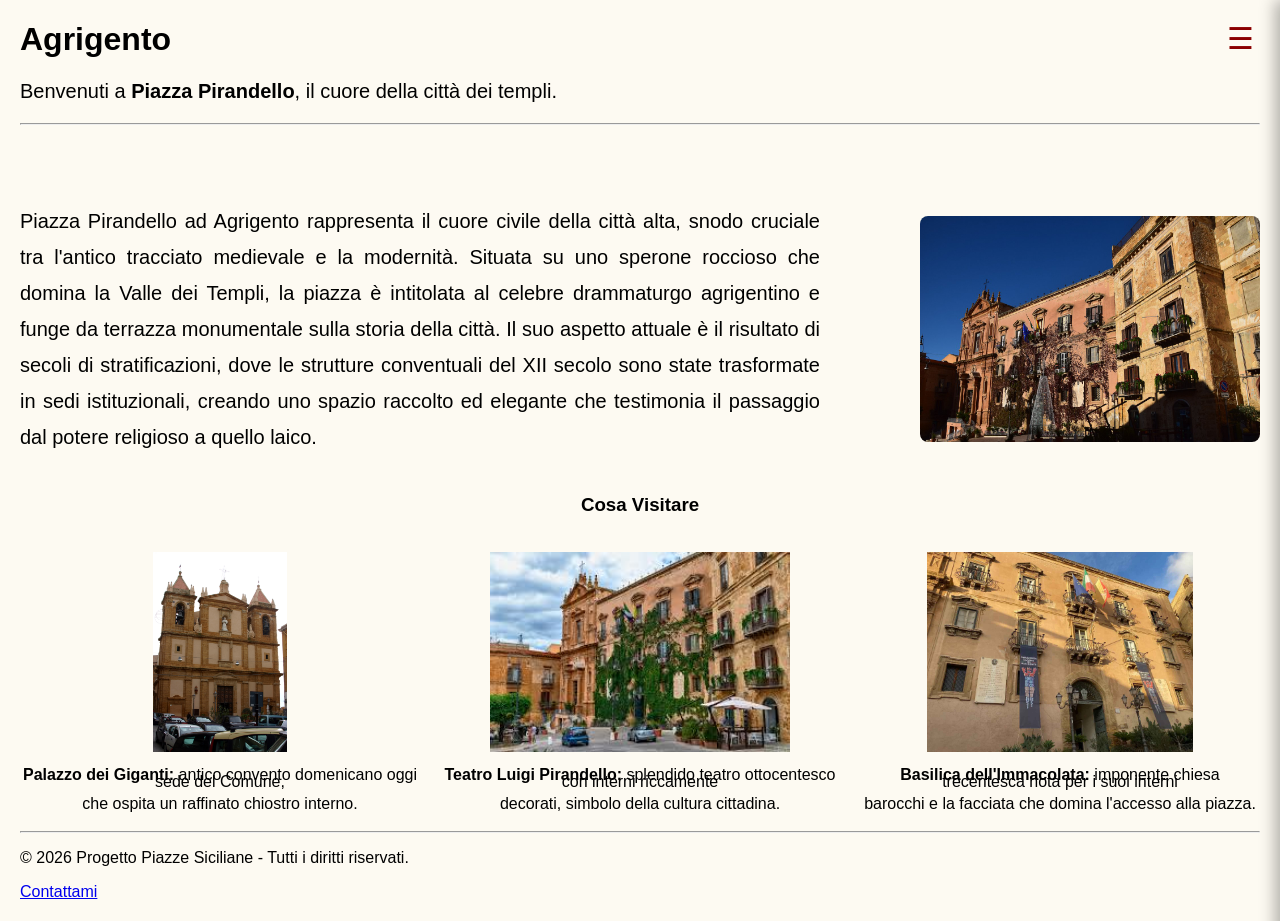
<file: pages/agrigento.html>
<!DOCTYPE html>
<html lang="it">
<head>
    <meta charset="UTF-8">
    <title>Agrigento - Piazza Pirandello</title>
    <link rel="stylesheet" href="../css/style.css"> 
</head> 
<body>
    <header>
        <h1>Agrigento</h1>
        <p>Benvenuti a <strong>Piazza Pirandello</strong>, il cuore della città dei templi.</p>
        <hr>
    </header>
    <button class="hamburger" onclick="toggleMenu()"> ☰ </button>

    <nav id="menu-laterale" class="sidebar">
        <ul>
            <li><a href="../index.html">Home</a></li>
            <li><a href="caltanissetta.html">Caltanissetta - Piazza Garibaldi</a></li>
            <li><a href="catania.html">Catania - Piazza del Duomo</a></li>
            <li><a href="enna.html">Enna - Piazza Vittorio Emanuele</a></li>
            <li><a href="messina.html">Messina Piazza del Duomo</a></li>
            <li><a href="palermo.html">Palermo - Piazza Pretoria</a></li>
            <li><a href="ragusa.html">Ragusa - Piazza Duomo(Ibla)</a></li>
            <li><a href="siracusa.html">Siracusa - Piazza del Duomo</a></li>
            <li><a href="trapani.html">Trapani - Piazza Vittorio Emanuele</a></li>
        </ul>
    </nav>

    <main>
        <article class="articolo-agrigento">
            <div class="container-flex1">
                <div class="testo-agrigento">
                    <p>Piazza Pirandello ad Agrigento rappresenta il cuore civile della città alta, snodo cruciale tra l'antico tracciato medievale e la modernità. Situata su uno sperone roccioso che domina la Valle dei Templi, la piazza è intitolata al celebre drammaturgo agrigentino e funge da terrazza monumentale sulla storia della città. Il suo aspetto attuale è il risultato di secoli di stratificazioni, dove le strutture conventuali del XII secolo sono state trasformate in sedi istituzionali, creando uno spazio raccolto ed elegante che testimonia il passaggio dal potere religioso a quello laico.</p>
                </div>
                <div class="foto-agrigento">
                    <img src="../img/foto-carosello/agrigento.jpg" alt="agringento immagine piazza">
                </div>
            </div>
            <section class="sezioine-attrazioni">
                <h1>Cosa Visitare</h1>
                <br>
                <div class="container-attrazioni">
                    <div class="card-attrazione">
                        <img src="../img/agrigento/Basilica dell'immacolata.jpg" alt="basilicata dell'immacolata">
                        <p><strong>Palazzo dei Giganti:</strong> antico convento domenicano oggi sede del Comune,</p>
                        <p>che ospita un raffinato chiostro interno.</p>
                    </div>
                    <div class="card-attrazione">
                        <img src="../img/agrigento/palazzo dei giganti.jpg" alt="palazzo dei giganti">
                        <p><strong>Teatro Luigi Pirandello:</strong> splendido teatro ottocentesco con interni riccamente</p>
                        <p>decorati, simbolo della cultura cittadina.</p>
                    </div>
                    <div class="card-attrazione">
                        <img src="../img/agrigento/teatro.jpg" alt="teatro">
                        <p><strong>Basilica dell'Immacolata:</strong> imponente chiesa trecentesca nota per i suoi interni</p>
                        <p>barocchi e la facciata che domina l'accesso alla piazza.</p>
                    </div>
                </div>
                </section>
            </div>
        </article>
    </main>

    <footer>
        <hr>
        <p>&copy; 2026 Progetto Piazze Siciliane - Tutti i diritti riservati.</p>
        <nav>
            <a href="mailto:giuseppetricomi98@gmail.com">Contattami</a>
        </nav>
    </footer>
    <script src="../js/script.js"></script>
</body>
</html>
</file>
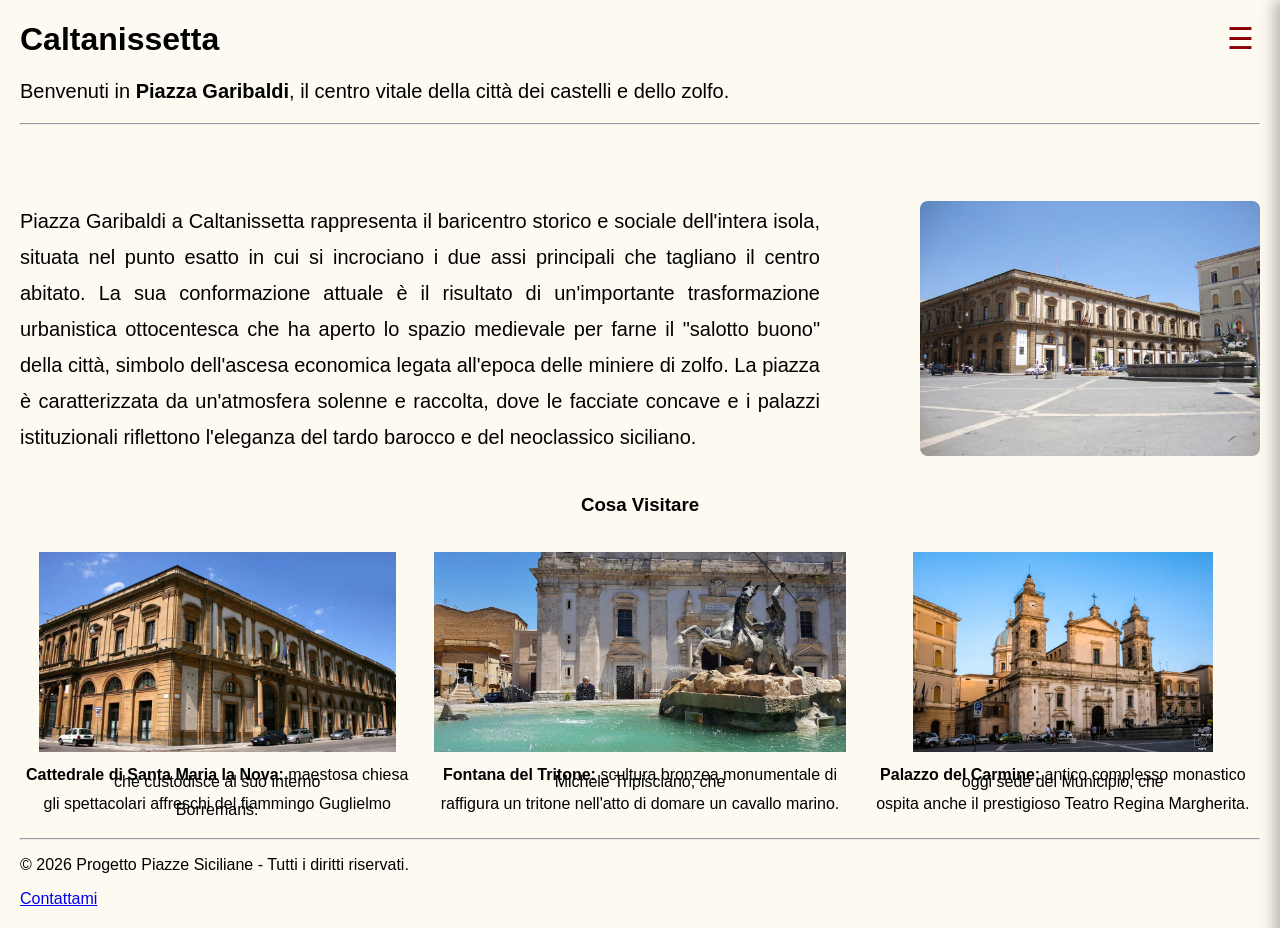
<file: pages/caltanissetta.html>
<!DOCTYPE html>
<html lang="it">
<head>
    <meta charset="UTF-8">
    <title>Caltanissetta - Piazza Garibaldi</title>
    <link rel="stylesheet" href="../css/style.css"> 
</head> 
<body>
    <header>
        <h1>Caltanissetta</h1>
        <p>Benvenuti in <strong>Piazza Garibaldi</strong>, il centro vitale della città dei castelli e dello zolfo.</p>
        <hr>
    </header>
    <button class="hamburger" onclick="toggleMenu()"> ☰ </button>

    <nav id="menu-laterale" class="sidebar">
        <ul>
            <li><a href="../index.html">Home</a></li>
            <li><a href="agrigento.html">Agrigento - Piazza Pirandello</a></li>
            <li><a href="catania.html">Catania - Piazza del Duomo</a></li>
            <li><a href="enna.html">Enna - Piazza Vittorio Emanuele</a></li>
            <li><a href="messina.html">Messina Piazza del Duomo</a></li>
            <li><a href="palermo.html">Palermo - Piazza Pretoria</a></li>
            <li><a href="ragusa.html">Ragusa - Piazza Duomo(Ibla)</a></li>
            <li><a href="siracusa.html">Siracusa - Piazza del Duomo</a></li>
            <li><a href="trapani.html">Trapani - Piazza Vittorio Emanuele</a></li>
        </ul>
    </nav>

    <main>
        <article class="articolo-agrigento">
            <div class="container-flex1">
                <div class="testo-agrigento">
                    <p>Piazza Garibaldi a Caltanissetta rappresenta il baricentro storico e sociale dell'intera isola, situata nel punto esatto in cui si incrociano i due assi principali che tagliano il centro abitato. La sua conformazione attuale è il risultato di un'importante trasformazione urbanistica ottocentesca che ha aperto lo spazio medievale per farne il "salotto buono" della città, simbolo dell'ascesa economica legata all'epoca delle miniere di zolfo. La piazza è caratterizzata da un'atmosfera solenne e raccolta, dove le facciate concave e i palazzi istituzionali riflettono l'eleganza del tardo barocco e del neoclassico siciliano.</p>
                </div>
                <div class="foto-agrigento">
                    <img src="../img/foto-carosello/caltanissetta.jpg" alt="agringento immagine piazza">
                </div>
            </div>
            <section class="sezioine-attrazioni">
                <h1>Cosa Visitare</h1>
                <br>
                <div class="container-attrazioni">
                    <div class="card-attrazione">
                        <img src="../img/caltanissetta/Centro-multimediale-di-informazione-turistica-a-Caltanissetta.jpg" alt="basilicata dell'immacolata">
                        <p><strong>Cattedrale di Santa Maria la Nova:</strong> maestosa chiesa che custodisce al suo interno</p>
                        <p>gli spettacolari affreschi del fiammingo Guglielmo Borremans.</p>
                    </div>
                    <div class="card-attrazione">
                        <img src="../img/caltanissetta/Leandro-Janni-Fontana-del-Tritone_2025-scaled.jpg" alt="palazzo dei giganti">
                        <p><strong>Fontana del Tritone:</strong> scultura bronzea monumentale di Michele Tripisciano, che</p>
                        <p>raffigura un tritone nell'atto di domare un cavallo marino.</p>
                    </div>
                    <div class="card-attrazione">
                        <img src="../img/caltanissetta/DSCF1272.jpg" alt="teatro">
                        <p><strong>Palazzo del Carmine:</strong> antico complesso monastico oggi sede del Municipio, che</p>
                        <p>ospita anche il prestigioso Teatro Regina Margherita.</p>
                    </div>
                </div>
                </section>
            </div>
        </article>
    </main>

    <footer>
        <hr>
        <p>&copy; 2026 Progetto Piazze Siciliane - Tutti i diritti riservati.</p>
        <nav>
            <a href="mailto:giuseppetricomi98@gmail.com">Contattami</a>
        </nav>
    </footer>
    <script src="../js/script.js"></script>
</body>
</html>
</file>
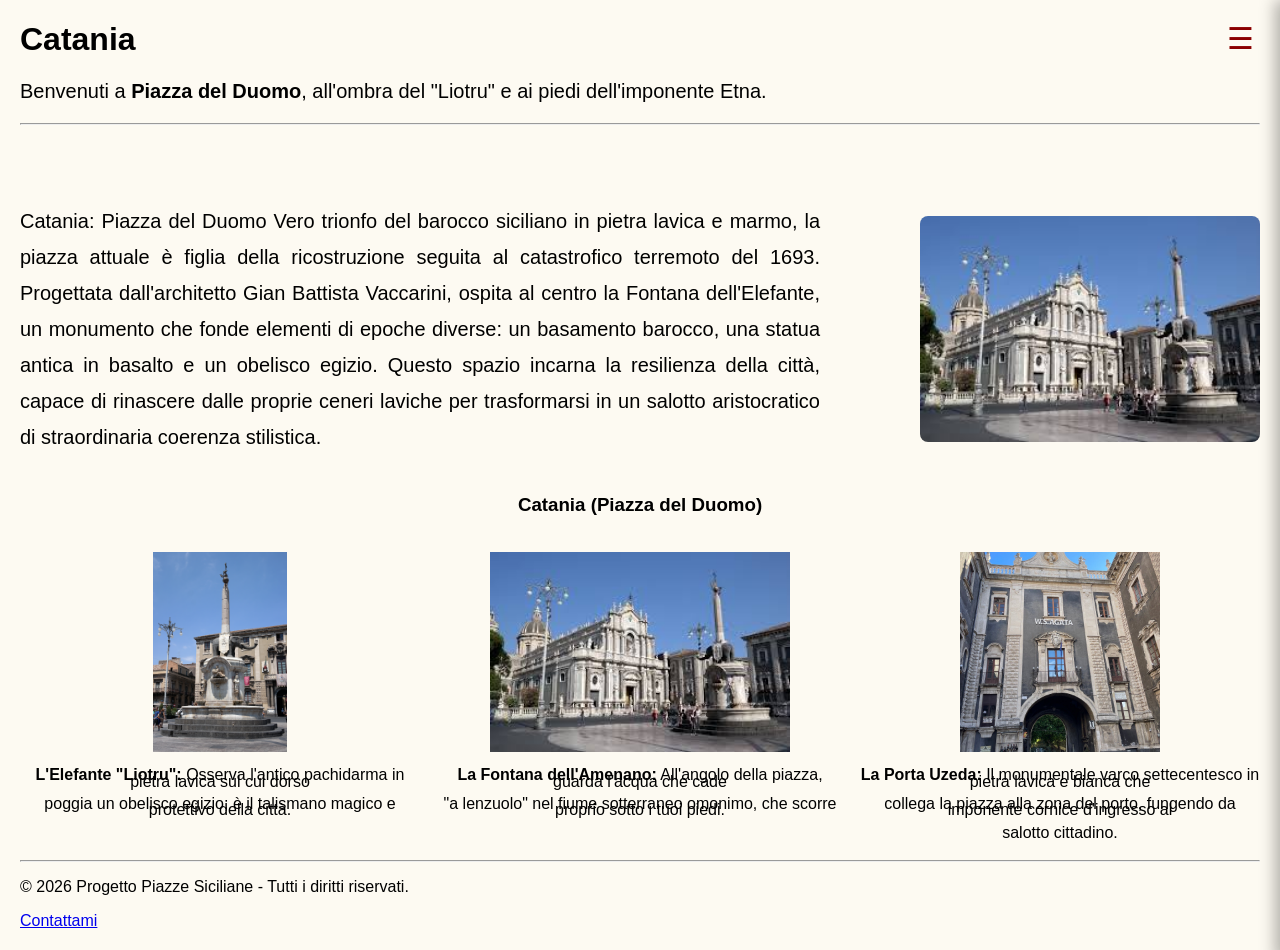
<file: pages/catania.html>
<!DOCTYPE html>
<html lang="it">
<head>
    <meta charset="UTF-8">
    <title>Catania - Piazza del Duomo</title>
    <link rel="stylesheet" href="../css/style.css"> 
</head> 
<body>
    <header>
        <h1>Catania</h1>
        <p>Benvenuti a <strong>Piazza del Duomo</strong>, all'ombra del "Liotru" e ai piedi dell'imponente Etna.</p>
        <hr>
    </header>
    <button class="hamburger" onclick="toggleMenu()"> ☰ </button>

    <nav id="menu-laterale" class="sidebar">
        <ul>
            <li><a href="../index.html">Home</a></li>
            <li><a href="agrigento.html">Agrigento - Piazza Pirandello</a></li>
            <li><a href="caltanissetta.html">Caltanissetta - Piazza Garibaldi</a></li>
            <li><a href="enna.html">Enna - Piazza Vittorio Emanuele</a></li>
            <li><a href="messina.html">Messina Piazza del Duomo</a></li>
            <li><a href="palermo.html">Palermo - Piazza Pretoria</a></li>
            <li><a href="ragusa.html">Ragusa - Piazza Duomo(Ibla)</a></li>
            <li><a href="siracusa.html">Siracusa - Piazza del Duomo</a></li>
            <li><a href="trapani.html">Trapani - Piazza Vittorio Emanuele</a></li>
        </ul>
    </nav>

    <main>
        <article class="articolo-agrigento">
            <div class="container-flex1">
                <div class="testo-agrigento">
                    <p>Catania: Piazza del Duomo Vero trionfo del barocco siciliano in pietra lavica e marmo, la piazza attuale è figlia della ricostruzione seguita al catastrofico terremoto del 1693. Progettata dall'architetto Gian Battista Vaccarini, ospita al centro la Fontana dell'Elefante, un monumento che fonde elementi di epoche diverse: un basamento barocco, una statua antica in basalto e un obelisco egizio. Questo spazio incarna la resilienza della città, capace di rinascere dalle proprie ceneri laviche per trasformarsi in un salotto aristocratico di straordinaria coerenza stilistica.</p>
                </div>
                <div class="foto-agrigento">
                    <img src="../img/foto-carosello/catania.jpg" alt="agringento immagine piazza">
                </div>
            </div>
            <section class="sezioine-attrazioni">
                <h1>Catania (Piazza del Duomo)</h1>
                <br>
                <div class="container-attrazioni">
                    <div class="card-attrazione">
                        <img src="../img/catania/Catania_-_Fontana_dell'Elefante_03.jpg" alt="basilicata dell'immacolata">
                        <p><strong>L'Elefante "Liotru":</strong> Osserva l'antico pachidarma in pietra lavica sul cui dorso</p>
                        <p>poggia un obelisco egizio; è il talismano magico e protettivo della città.</p>
                    </div>
                    <div class="card-attrazione">
                        <img src="../img/catania/images.jpg" alt="palazzo dei giganti">
                        <p><strong>La Fontana dell'Amenano:</strong> All'angolo della piazza, guarda l'acqua che cade </p>
                        <p>"a lenzuolo" nel fiume sotterraneo omonimo, che scorre proprio sotto i tuoi piedi.</p>
                    </div>
                    <div class="card-attrazione">
                        <img src="../img/catania/porta.jpg" alt="teatro">
                        <p><strong>La Porta Uzeda:</strong> Il monumentale varco settecentesco in pietra lavica e bianca che</p>
                        <p>collega la piazza alla zona del porto, fungendo da imponente cornice d'ingresso al</p>
                        <p>salotto cittadino.</p>
                    </div>
                </div>
                </section>
            </div>
        </article>
    </main>

    <footer>
        <hr>
        <p>&copy; 2026 Progetto Piazze Siciliane - Tutti i diritti riservati.</p>
        <nav>
            <a href="mailto:giuseppetricomi98@gmail.com">Contattami</a>
        </nav>
    </footer>
    <script src="../js/script.js"></script>
</body>
</html>
</file>
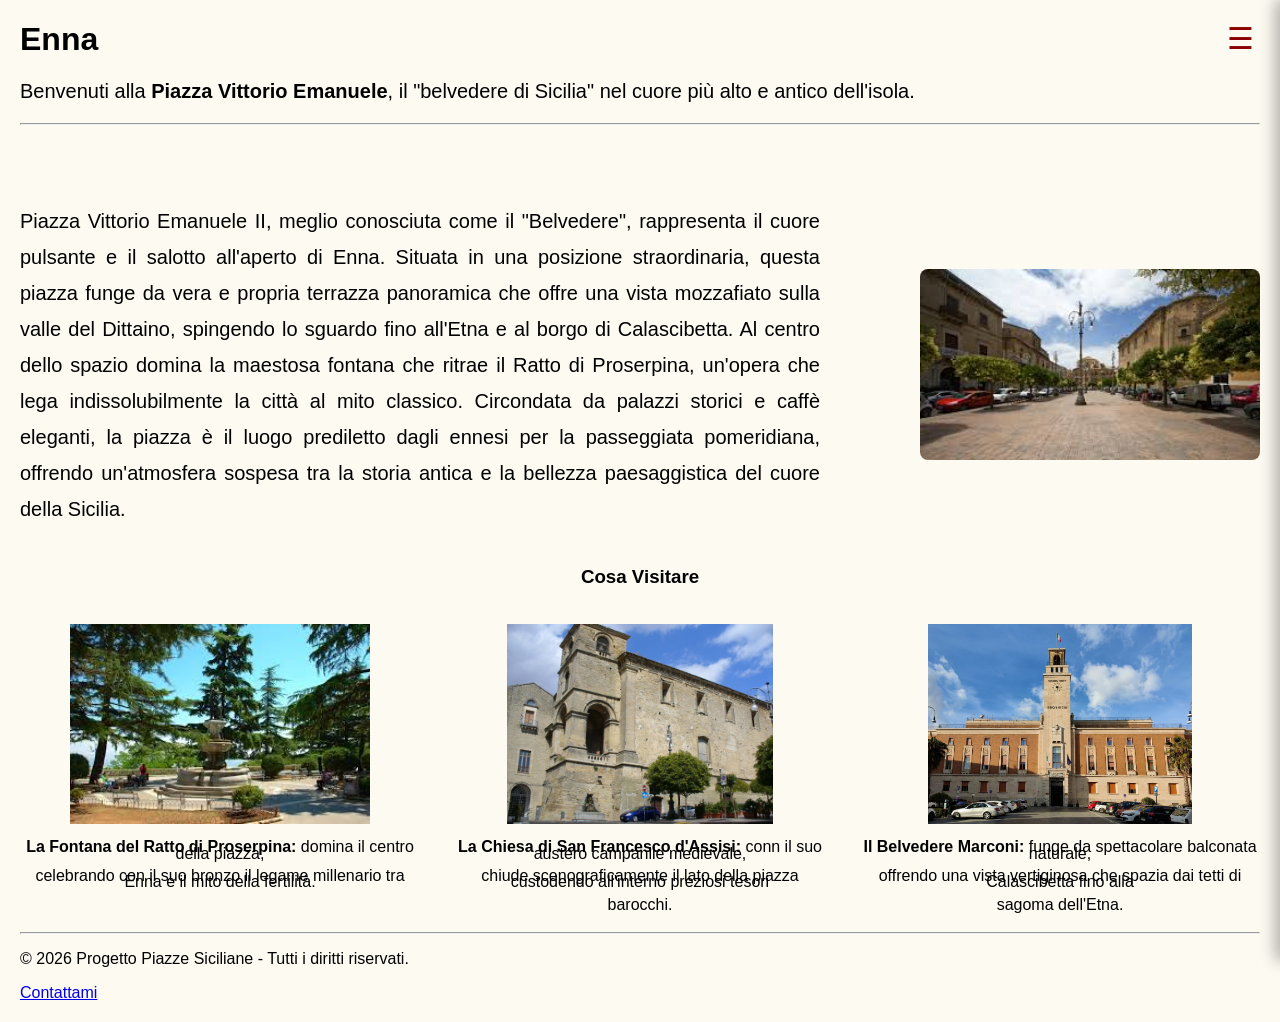
<file: pages/enna.html>
<!DOCTYPE html>
<html lang="it">
<head>
    <meta charset="UTF-8">
    <title>Enna - Piazza Vittorio Emanuele</title>
    <link rel="stylesheet" href="../css/style.css"> 
</head> 
<body>
    <header>
        <h1>Enna</h1>
        <p>Benvenuti alla <strong>Piazza Vittorio Emanuele</strong>, il "belvedere di Sicilia" nel cuore più alto e antico dell'isola.</p>
        <hr>
    </header>
    <button class="hamburger" onclick="toggleMenu()"> ☰ </button>

    <nav id="menu-laterale" class="sidebar">
        <ul>
            <li><a href="../index.html">Home</a></li>
            <li><a href="agrigento.html">Agrigento - Piazza Pirandello</a></li>
            <li><a href="caltanissetta.html">Caltanissetta - Piazza Garibaldi</a></li>
            <li><a href="catania.html">Catania - Piazza del Duomo</a></li>
            <li><a href="messina.html">Messina Piazza del Duomo</a></li>
            <li><a href="palermo.html">Palermo - Piazza Pretoria</a></li>
            <li><a href="ragusa.html">Ragusa - Piazza Duomo(Ibla)</a></li>
            <li><a href="siracusa.html">Siracusa - Piazza del Duomo</a></li>
            <li><a href="trapani.html">Trapani - Piazza Vittorio Emanuele</a></li>
        </ul>
    </nav>

    <main>
        <article class="articolo-agrigento">
            <div class="container-flex1">
                <div class="testo-agrigento">
                    <p>Piazza Vittorio Emanuele II, meglio conosciuta come il "Belvedere", rappresenta il cuore pulsante e il salotto all'aperto di Enna. Situata in una posizione straordinaria, questa piazza funge da vera e propria terrazza panoramica che offre una vista mozzafiato sulla valle del Dittaino, spingendo lo sguardo fino all'Etna e al borgo di Calascibetta. Al centro dello spazio domina la maestosa fontana che ritrae il Ratto di Proserpina, un'opera che lega indissolubilmente la città al mito classico. Circondata da palazzi storici e caffè eleganti, la piazza è il luogo prediletto dagli ennesi per la passeggiata pomeridiana, offrendo un'atmosfera sospesa tra la storia antica e la bellezza paesaggistica del cuore della Sicilia.</p>
                </div>
                <div class="foto-agrigento">
                    <img src="../img/foto-carosello/enna.jpg" alt="agringento immagine piazza">
                </div>
            </div>
            <section class="sezioine-attrazioni">
                <h1>Cosa Visitare</h1>
                <br>
                <div class="container-attrazioni">
                    <div class="card-attrazione">
                        <img src="../img/enna/images.jpg" alt="basilicata dell'immacolata">
                        <p><strong>La Fontana del Ratto di Proserpina:</strong> domina il centro della piazza, </p>
                        <p>celebrando con il suo bronzo il legame millenario tra Enna e il mito della fertilità.</p>
                    </div>
                    <div class="card-attrazione">
                        <img src="../img/enna/San_Francesco_d'Assisi_dei_Conventuali_(Enna).jpg" alt="palazzo dei giganti">
                        <p><strong>La Chiesa di San Francesco d'Assisi:</strong> conn il suo austero campanile medievale,</p>
                        <p>chiude scenograficamente il lato della piazza custodendo all'interno preziosi tesori</p>
                        <p>barocchi.</p>
                    </div>
                    <div class="card-attrazione">
                        <img src="../img/enna/Palazzo_del_Governo_di_Enna_(IMG_20240315_163028).jpg"teatro">
                        <p><strong>Il Belvedere Marconi:</strong> funge da spettacolare balconata naturale,</p>
                        <p>offrendo una vista vertiginosa che spazia dai tetti di Calascibetta fino alla </p>
                        <p>sagoma dell'Etna.</p>
                    </div>
                </div>
                </section>
            </div>
        </article>
    </main>

    <footer>
        <hr>
        <p>&copy; 2026 Progetto Piazze Siciliane - Tutti i diritti riservati.</p>
        <nav>
            <a href="mailto:giuseppetricomi98@gmail.com">Contattami</a>
        </nav>
    </footer>
    <script src="../js/script.js"></script>
</body>
</html>
</file>
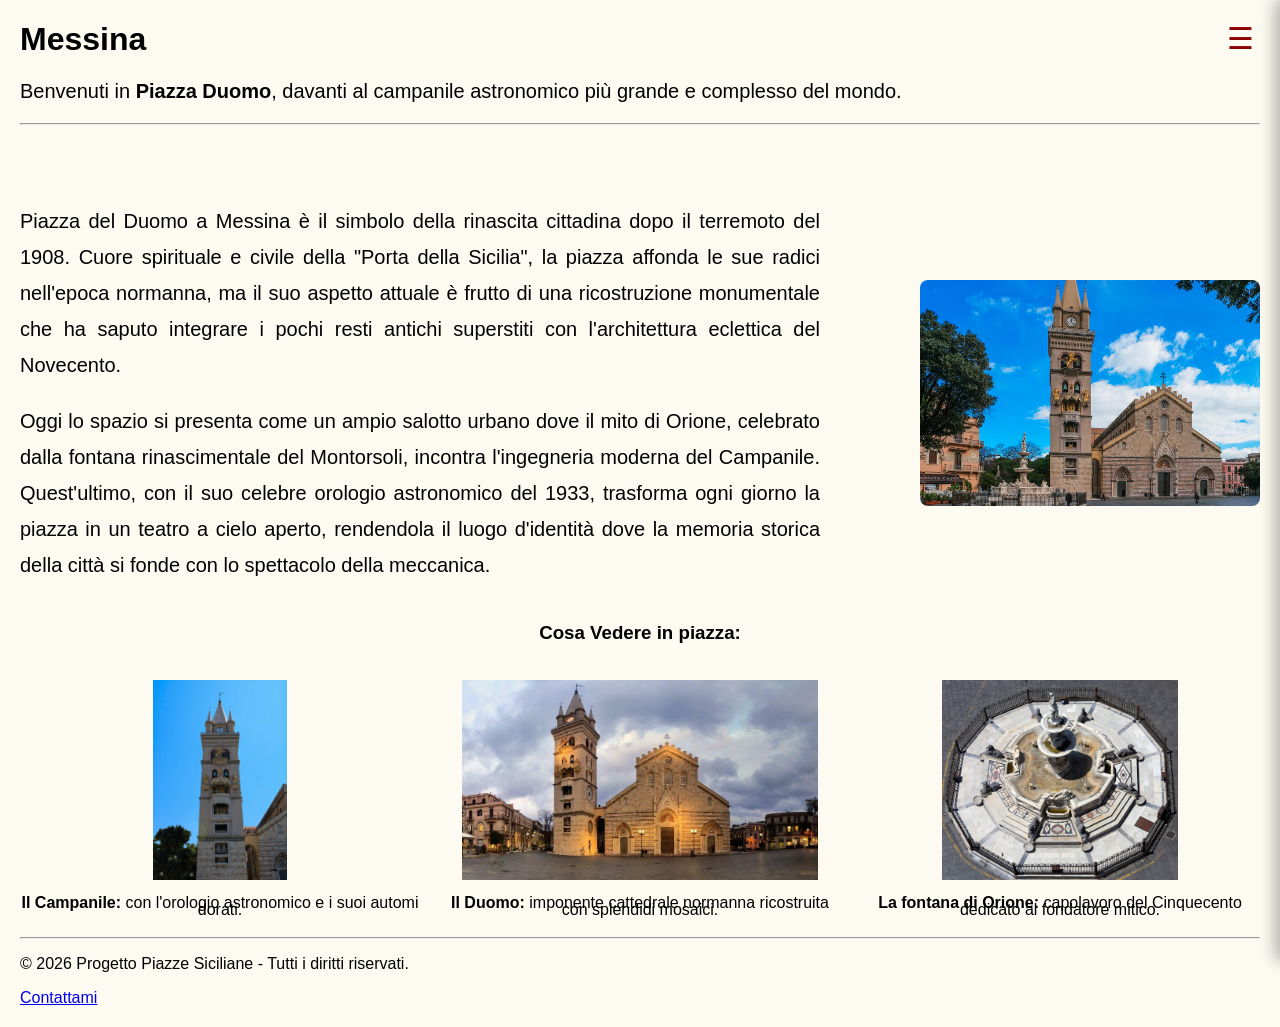
<file: pages/messina.html>
<!DOCTYPE html>
<html lang="it">
<head>
    <meta charset="UTF-8">
    <title>Messina - Piazza Duomo</title>
    <link rel="stylesheet" href="../css/style.css"> 
</head> 
<body>
    <header>
        <h1>Messina</h1>
        <p>Benvenuti in <strong>Piazza Duomo</strong>, davanti al campanile astronomico più grande e complesso del mondo.</p>
        <hr>
    </header>
    <button class="hamburger" onclick="toggleMenu()"> ☰ </button>

    <nav id="menu-laterale" class="sidebar">
        <ul>
            <li><a href="../index.html">Home</a></li>
            <li><a href="agrigento.html">Agrigento - Piazza Pirandello</a></li>
            <li><a href="caltanissetta.html">Caltanissetta - Piazza Garibaldi</a></li>
            <li><a href="catania.html">Catania - Piazza del Duomo</a></li>
            <li><a href="enna.html">Enna - Piazza Vittorio Emanuele</a></li>
            <li><a href="palermo.html">Palermo - Piazza Pretoria</a></li>
            <li><a href="ragusa.html">Ragusa - Piazza Duomo(Ibla)</a></li>
            <li><a href="siracusa.html">Siracusa - Piazza del Duomo</a></li>
            <li><a href="trapani.html">Trapani - Piazza Vittorio Emanuele</a></li> 
        </ul>
    </nav>

    <main>
        <article class="articolo-agrigento">
            <div class="container-flex1">
                <div class="testo-agrigento">
                    <p>Piazza del Duomo a Messina è il simbolo della rinascita cittadina dopo il terremoto del 1908. Cuore spirituale e civile della "Porta della Sicilia", la piazza affonda le sue radici nell'epoca normanna, ma il suo aspetto attuale è frutto di una ricostruzione monumentale che ha saputo integrare i pochi resti antichi superstiti con l'architettura eclettica del Novecento.</p>
                    <p>Oggi lo spazio si presenta come un ampio salotto urbano dove il mito di Orione, celebrato dalla fontana rinascimentale del Montorsoli, incontra l'ingegneria moderna del Campanile. Quest'ultimo, con il suo celebre orologio astronomico del 1933, trasforma ogni giorno la piazza in un teatro a cielo aperto, rendendola il luogo d'identità dove la memoria storica della città si fonde con lo spettacolo della meccanica.</p>
                </div>
                <div class="foto-agrigento">
                    <img src="../img/foto-carosello/messina.jpg" alt="agringento immagine piazza">
                </div>
            </div>
            <section class="sezioine-attrazioni">
                <h1>Cosa Vedere in piazza:</h1>
                <br>
                <div class="container-attrazioni">
                    <div class="card-attrazione">
                        <img src="../img/messina/Campanile-del-Duomo-di-Messina-Orologio-astronomico-piu-grande-del-mondo-automi-1.jpg" alt="basilicata dell'immacolata">
                        <p><strong>Il Campanile:</strong> con l'orologio astronomico e i suoi automi dorati.</p>
                    </div>
                    <div class="card-attrazione">
                        <img src="../img/messina/1570696_piazza-duomo1.jpg" alt="palazzo dei giganti">
                        <p><strong>Il Duomo:</strong> imponente cattedrale normanna ricostruita con splendidi mosaici.</p>
                    </div>
                    <div class="card-attrazione">
                        <img src="../img/messina/3029748.jpg" alt="teatro">
                        <p><strong>La fontana di Orione:</strong> capolavoro del Cinquecento dedicato al fondatore mitico.</p>
                    </div>
                </div>
                </section>
            </div>
        </article>
    </main>

    <footer>
        <hr>
        <p>&copy; 2026 Progetto Piazze Siciliane - Tutti i diritti riservati.</p>
        <nav>
            <a href="mailto:giuseppetricomi98@gmail.com">Contattami</a>
        </nav>
    </footer>
    <script src="../js/script.js"></script>
</body>
</html>
</file>
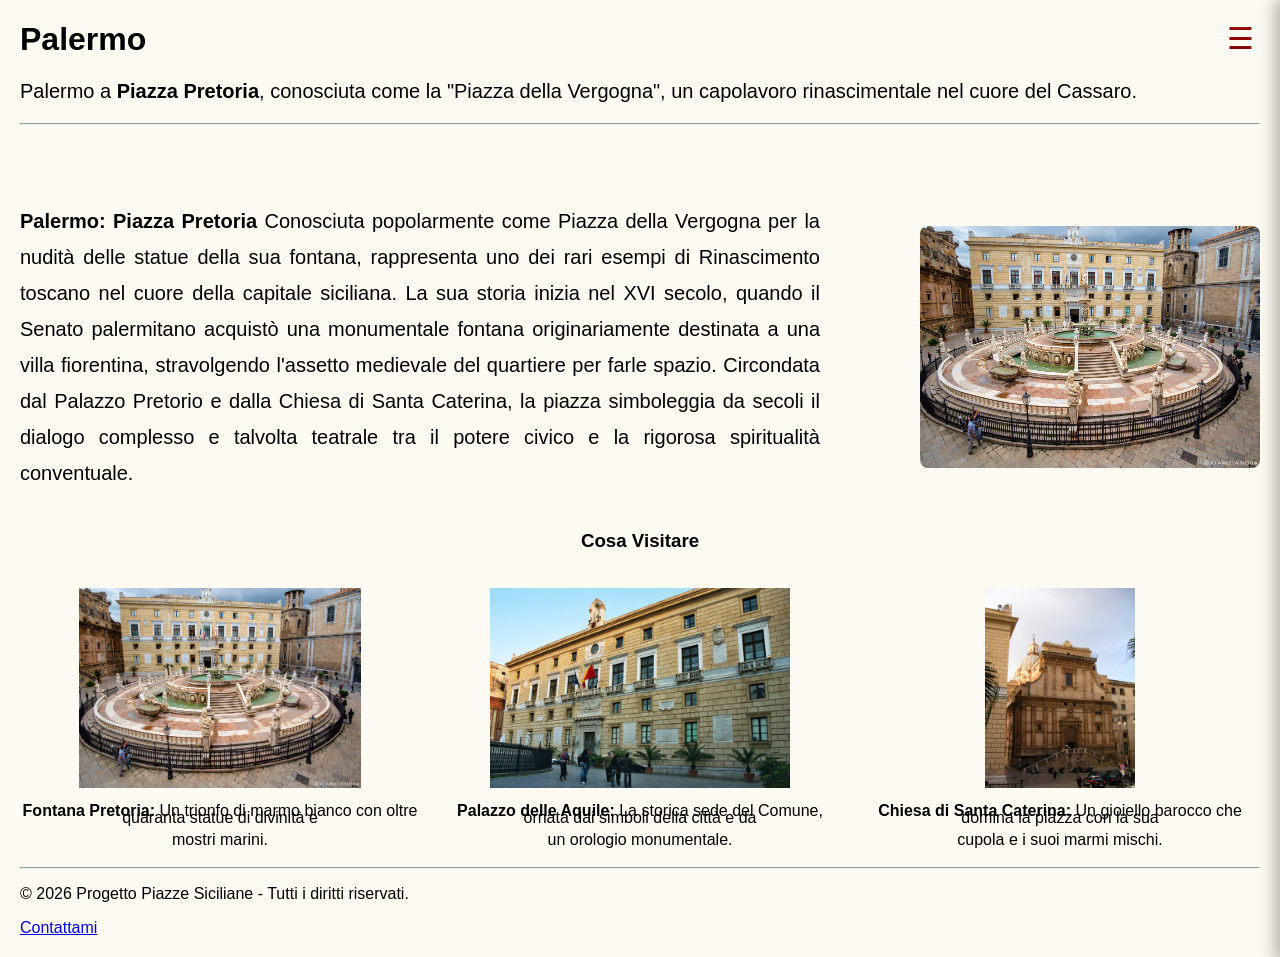
<file: pages/palermo.html>
<!DOCTYPE html>
<html lang="it">
<head>
    <meta charset="UTF-8">
    <title>Palermo - Piazza Pretoria</title>
    <link rel="stylesheet" href="../css/style.css"> 
</head> 
<body>
    <header>
        <h1>Palermo</h1>
        <p>Palermo a <strong>Piazza Pretoria</strong>, conosciuta come la "Piazza della Vergogna", un capolavoro rinascimentale nel cuore del Cassaro.</p>
        <hr>
    </header>
    <button class="hamburger" onclick="toggleMenu()"> ☰ </button>

    <nav id="menu-laterale" class="sidebar">
        <ul>
            <li><a href="../index.html">Home</a></li>
            <li><a href="agrigento.html">Agrigento - Piazza Pirandello</a></li>
            <li><a href="caltanissetta.html">Caltanissetta - Piazza Garibaldi</a></li>
            <li><a href="catania.html">Catania - Piazza del Duomo</a></li>
            <li><a href="enna.html">Enna - Piazza Vittorio Emanuele</a></li>
            <li><a href="messina.html">Messina Piazza del Duomo</a></li>
            <li><a href="ragusa.html">Ragusa - Piazza Duomo(Ibla)</a></li>
            <li><a href="siracusa.html">Siracusa - Piazza del Duomo</a></li>
            <li><a href="trapani.html">Trapani - Piazza Vittorio Emanuele</a></li> 
        </ul>
    </nav>

    <main>
        <article class="articolo-agrigento">
            <div class="container-flex1">
                <div class="testo-agrigento">
                    <p><strong>Palermo: Piazza Pretoria</strong> Conosciuta popolarmente come Piazza della Vergogna per la nudità delle statue della sua fontana, rappresenta uno dei rari esempi di Rinascimento toscano nel cuore della capitale siciliana. La sua storia inizia nel XVI secolo, quando il Senato palermitano acquistò una monumentale fontana originariamente destinata a una villa fiorentina, stravolgendo l'assetto medievale del quartiere per farle spazio. Circondata dal Palazzo Pretorio e dalla Chiesa di Santa Caterina, la piazza simboleggia da secoli il dialogo complesso e talvolta teatrale tra il potere civico e la rigorosa spiritualità conventuale.</p>
                </div>
                <div class="foto-agrigento">
                    <img src="../img/foto-carosello/palermo.jpg" alt="agringento immagine piazza">
                </div>
            </div>
            <section class="sezioine-attrazioni">
                <h1>Cosa Visitare</h1>
                <br>
                <div class="container-attrazioni">
                    <div class="card-attrazione">
                        <img src="../img/palermo/Fontana Pretoria.jpg" alt="basilicata dell'immacolata">
                        <p><strong>Fontana Pretoria:</strong> Un trionfo di marmo bianco con oltre quaranta statue di divinità e</p>
                        <p>mostri marini.</p>
                    </div>
                    <div class="card-attrazione">
                        <img src="../img/palermo/Palazzo.jpg" alt="palazzo dei giganti">
                        <p><strong>Palazzo delle Aquile:</strong> La storica sede del Comune, ornata dai simboli della città e da</p>
                        <p>un orologio monumentale.</p>
                    </div>
                    <div class="card-attrazione">
                        <img src="../img/palermo/Santa_Caterina_(Palermo).jpg" alt="teatro">
                        <p><strong>Chiesa di Santa Caterina: </strong>Un gioiello barocco che domina la piazza con la sua</p>
                        <p>cupola e i suoi marmi mischi.</p>
                    </div>
                </div>
                </section>
            </div>
        </article>
    </main>

    <footer>
        <hr>
        <p>&copy; 2026 Progetto Piazze Siciliane - Tutti i diritti riservati.</p>
        <nav>
            <a href="mailto:giuseppetricomi98@gmail.com">Contattami</a>
        </nav>
    </footer>
    <script src="../js/script.js"></script>
</body>
</html>
</file>
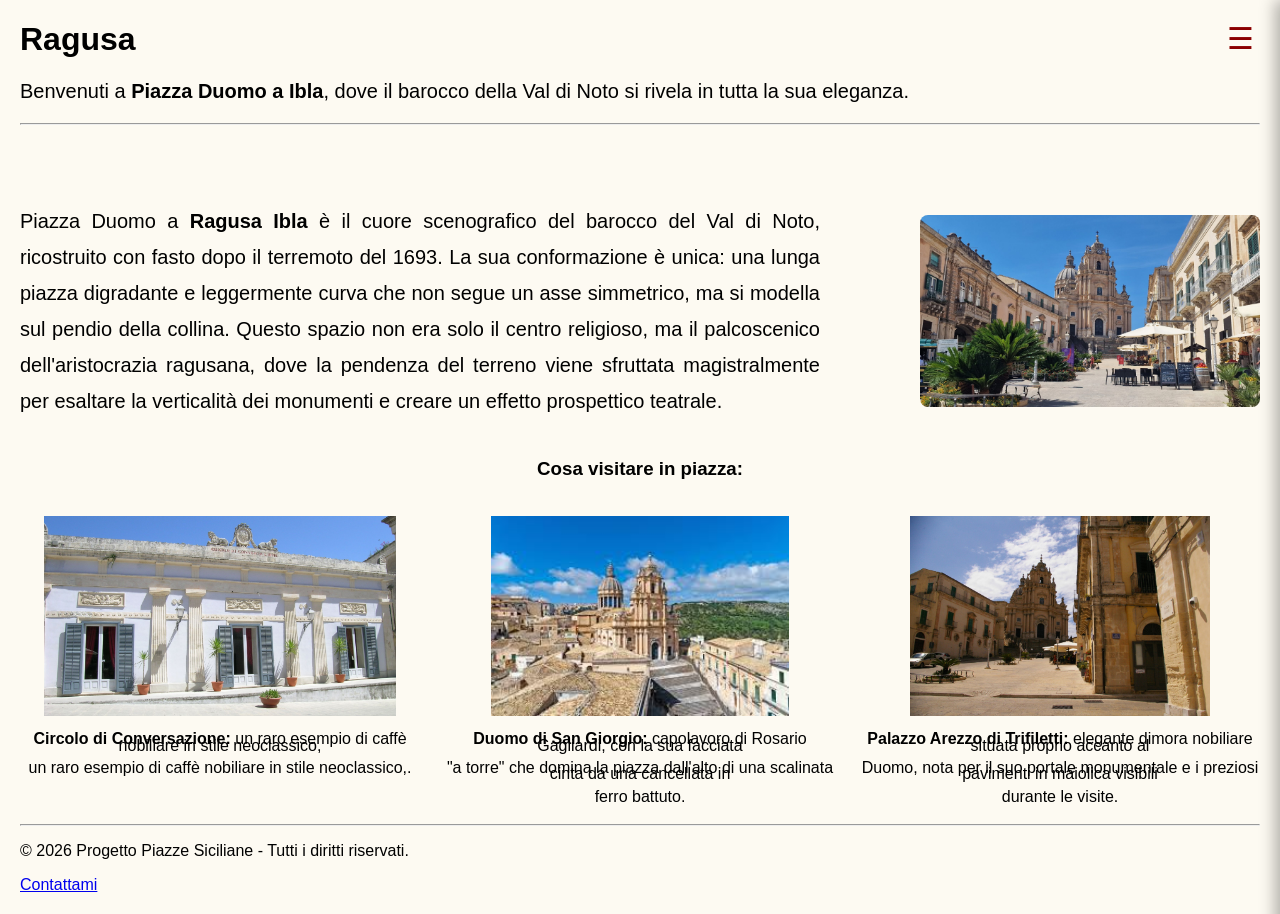
<file: pages/ragusa.html>
<!DOCTYPE html>
<html lang="it">
<head>
    <meta charset="UTF-8">
    <title>Ragusa - Piazza Duomo a Ibla</title>
    <link rel="stylesheet" href="../css/style.css"> 
</head> 
<body>
    <header>
        <h1>Ragusa</h1>
        <p>Benvenuti a <strong>Piazza Duomo a Ibla</strong>, dove il barocco della Val di Noto si rivela in tutta la sua eleganza.</p>
        <hr>
    </header>
    <button class="hamburger" onclick="toggleMenu()"> ☰ </button>

    <nav id="menu-laterale" class="sidebar">
        <ul>
            <li><a href="../index.html">Home</a></li>
            <li><a href="agrigento.html">Agrigento - Piazza Pirandello</a></li>
            <li><a href="caltanissetta.html">Caltanissetta - Piazza Garibaldi</a></li>
            <li><a href="catania.html">Catania - Piazza del Duomo</a></li>
            <li><a href="enna.html">Enna - Piazza Vittorio Emanuele</a></li>
            <li><a href="messina.html">Messina Piazza del Duomo</a></li>
            <li><a href="palermo.html">Palermo - Piazza Pretoria</a></li>
            <li><a href="siracusa.html">Siracusa - Piazza del Duomo</a></li>
            <li><a href="trapani.html">Trapani - Piazza Vittorio Emanuele</a></li>  
        </ul>
    </nav>

    <main>
        <article class="articolo-agrigento">
            <div class="container-flex1">
                <div class="testo-agrigento">
                    <p>Piazza Duomo a <strong> Ragusa Ibla</strong> è il cuore scenografico del barocco del Val di Noto, ricostruito con fasto dopo il terremoto del 1693. La sua conformazione è unica: una lunga piazza digradante e leggermente curva che non segue un asse simmetrico, ma si modella sul pendio della collina. Questo spazio non era solo il centro religioso, ma il palcoscenico dell'aristocrazia ragusana, dove la pendenza del terreno viene sfruttata magistralmente per esaltare la verticalità dei monumenti e creare un effetto prospettico teatrale.</p>
                </div>
                <div class="foto-agrigento">
                    <img src="../img/foto-carosello/ragusa.jpg" alt="agringento immagine piazza">
                </div>
            </div>
            <section class="sezioine-attrazioni">
                <h1>Cosa visitare in piazza:</h1>
                <br>
                <div class="container-attrazioni">
                    <div class="card-attrazione">
                        <img src="../img/ragusa/Circolo_Ibla.jpg" alt="basilicata dell'immacolata">
                        <p><strong>Circolo di Conversazione:</strong> un raro esempio di caffè nobiliare in stile neoclassico,</p>
                        <p>un raro esempio di caffè nobiliare in stile neoclassico,.</p>
                    </div>
                    <div class="card-attrazione">
                        <img src="../img/ragusa/images.jpg" alt="palazzo dei giganti">
                        <p><strong>Duomo di San Giorgio:</strong> capolavoro di Rosario Gagliardi, con la sua facciata</p>
                        <p>"a torre" che domina la piazza dall'alto di una scalinata cinta da una cancellata in</p>
                        <p>ferro battuto.</p>
                    </div>
                    <div class="card-attrazione">
                        <img src="../img/ragusa/IMGP5850.jpg" alt="teatro">
                        <p><strong>Palazzo Arezzo di Trifiletti:</strong> elegante dimora nobiliare situata proprio accanto al</p>
                        <p>Duomo, nota per il suo portale monumentale e i preziosi pavimenti in maiolica visibili</p>
                        <p>durante le visite.</p>
                    </div>
                </div>
                </section>
            </div>
        </article>
    </main>

    <footer>
        <hr>
        <p>&copy; 2026 Progetto Piazze Siciliane - Tutti i diritti riservati.</p>
        <nav>
            <a href="mailto:giuseppetricomi98@gmail.com">Contattami</a>
        </nav>
    </footer>
    <script src="../js/script.js"></script>
</body>
</html>
</file>
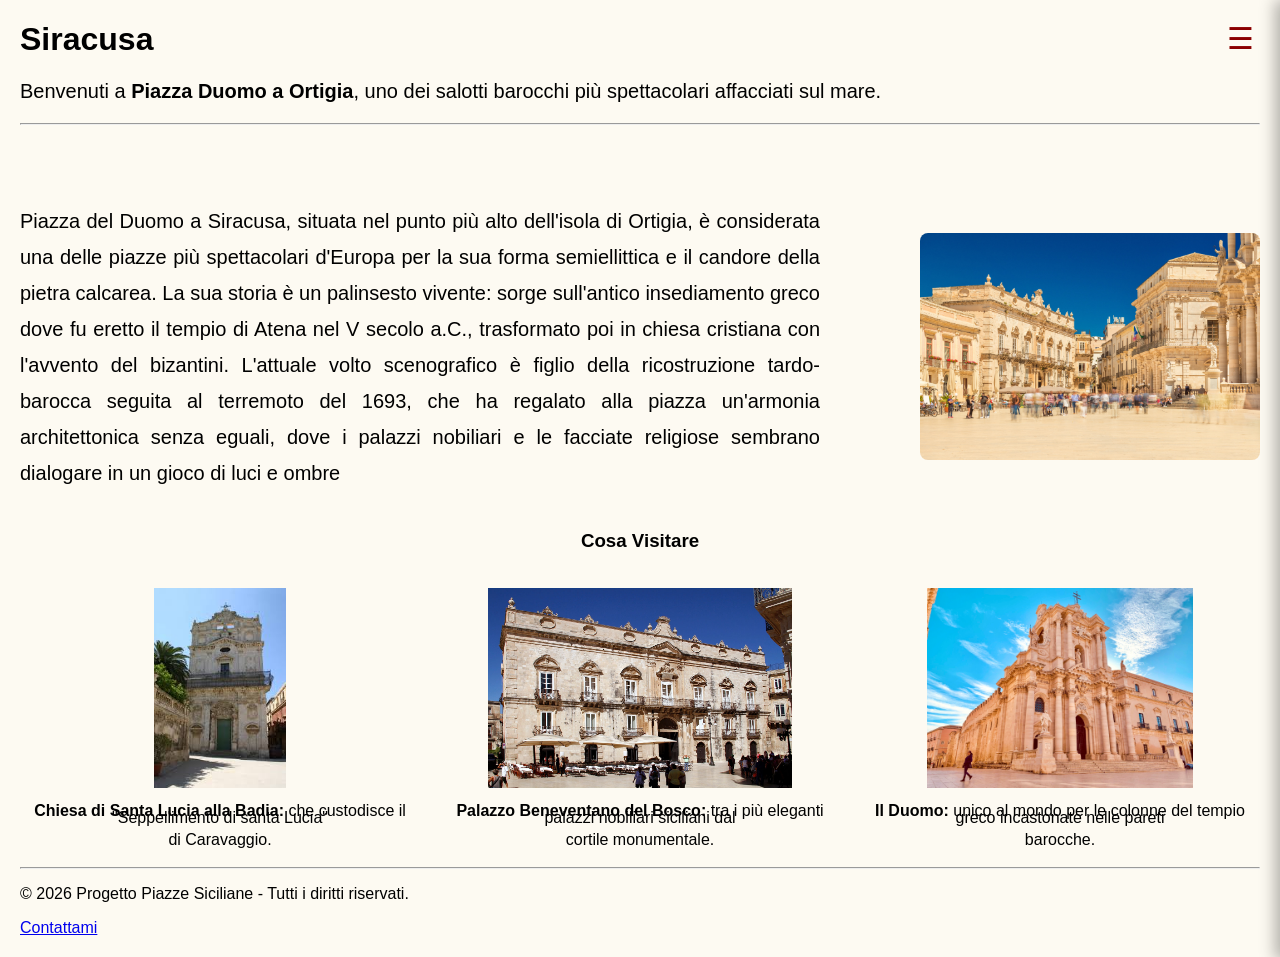
<file: pages/siracusa.html>
<!DOCTYPE html>
<html lang="it">
<head>
    <meta charset="UTF-8">
    <title>Siracusa - Piazza Duomo a Ortigia</title>
    <link rel="stylesheet" href="../css/style.css"> 
</head> 
<body>
    <header>
        <h1>Siracusa</h1>
        <p>Benvenuti a <strong>Piazza Duomo a Ortigia</strong>, uno dei salotti barocchi più spettacolari affacciati sul mare.</p>
        <hr>
    </header>
    <button class="hamburger" onclick="toggleMenu()"> ☰ </button>

    <nav id="menu-laterale" class="sidebar">
        <ul>
            <li><a href="../index.html">Home</a></li>
            <li><a href="agrigento.html">Agrigento - Piazza Pirandello</a></li>
            <li><a href="caltanissetta.html">Caltanissetta - Piazza Garibaldi</a></li>
            <li><a href="catania.html">Catania - Piazza del Duomo</a></li>
            <li><a href="enna.html">Enna - Piazza Vittorio Emanuele</a></li>
            <li><a href="messina.html">Messina Piazza del Duomo</a></li>
            <li><a href="palermo.html">Palermo - Piazza Pretoria</a></li>
            <li><a href="ragusa.html">Ragusa - Piazza Duomo(Ibla)</a></li>
            <li><a href="trapani.html">Trapani - Piazza Vittorio Emanuele</a></li>
        </ul>
    </nav>

    <main>
        <article class="articolo-agrigento">
            <div class="container-flex1">
                <div class="testo-agrigento">
                    <p>Piazza del Duomo a Siracusa, situata nel punto più alto dell'isola di Ortigia, è considerata una delle piazze più spettacolari d'Europa per la sua forma semiellittica e il candore della pietra calcarea. La sua storia è un palinsesto vivente: sorge sull'antico insediamento greco dove fu eretto il tempio di Atena nel V secolo a.C., trasformato poi in chiesa cristiana con l'avvento del bizantini. L'attuale volto scenografico è figlio della ricostruzione tardo-barocca seguita al terremoto del 1693, che ha regalato alla piazza un'armonia architettonica senza eguali, dove i palazzi nobiliari e le facciate religiose sembrano dialogare in un gioco di luci e ombre</p>
                </div>
                <div class="foto-agrigento">
                    <img src="../img/foto-carosello/siracusa.jpg" alt="agringento immagine piazza">
                </div>
            </div>
            <section class="sezioine-attrazioni">
                <h1>Cosa Visitare</h1>
                <br>
                <div class="container-attrazioni">
                    <div class="card-attrazione">
                        <img src="../img/siracusa/images.jpg" alt="basilicata dell'immacolata">
                        <p><strong>Chiesa di Santa Lucia alla Badia: </strong> che custodisce il "Seppellimento di santa Lucia"</p>
                        <p>di Caravaggio.</p>
                    </div>
                    <div class="card-attrazione">
                        <img src="../img/siracusa/Mattia-Camellini-palazzo-beneventano.jpg" alt="palazzo dei giganti">
                        <p><strong>Palazzo Beneventano del Bosco:</strong> tra i più eleganti palazzi nobiliari siciliani dal</p>
                        <p>cortile monumentale.</p>
                    </div>
                    <div class="card-attrazione">
                        <img src="../img/siracusa/piazza-duomo-siracusa-scaled.jpg" alt="teatro">
                        <p><strong>Il Duomo:</strong> unico al mondo per le colonne del tempio greco incastonate nelle pareti</p>
                        <p>barocche.</p>
                    </div>
                </div>
                </section>
            </div>
        </article>
    </main>

    <footer>
        <hr>
        <p>&copy; 2026 Progetto Piazze Siciliane - Tutti i diritti riservati.</p>
        <nav>
            <a href="mailto:giuseppetricomi98@gmail.com">Contattami</a>
        </nav>
    </footer>
    <script src="../js/script.js"></script>
</body>
</html>
</file>
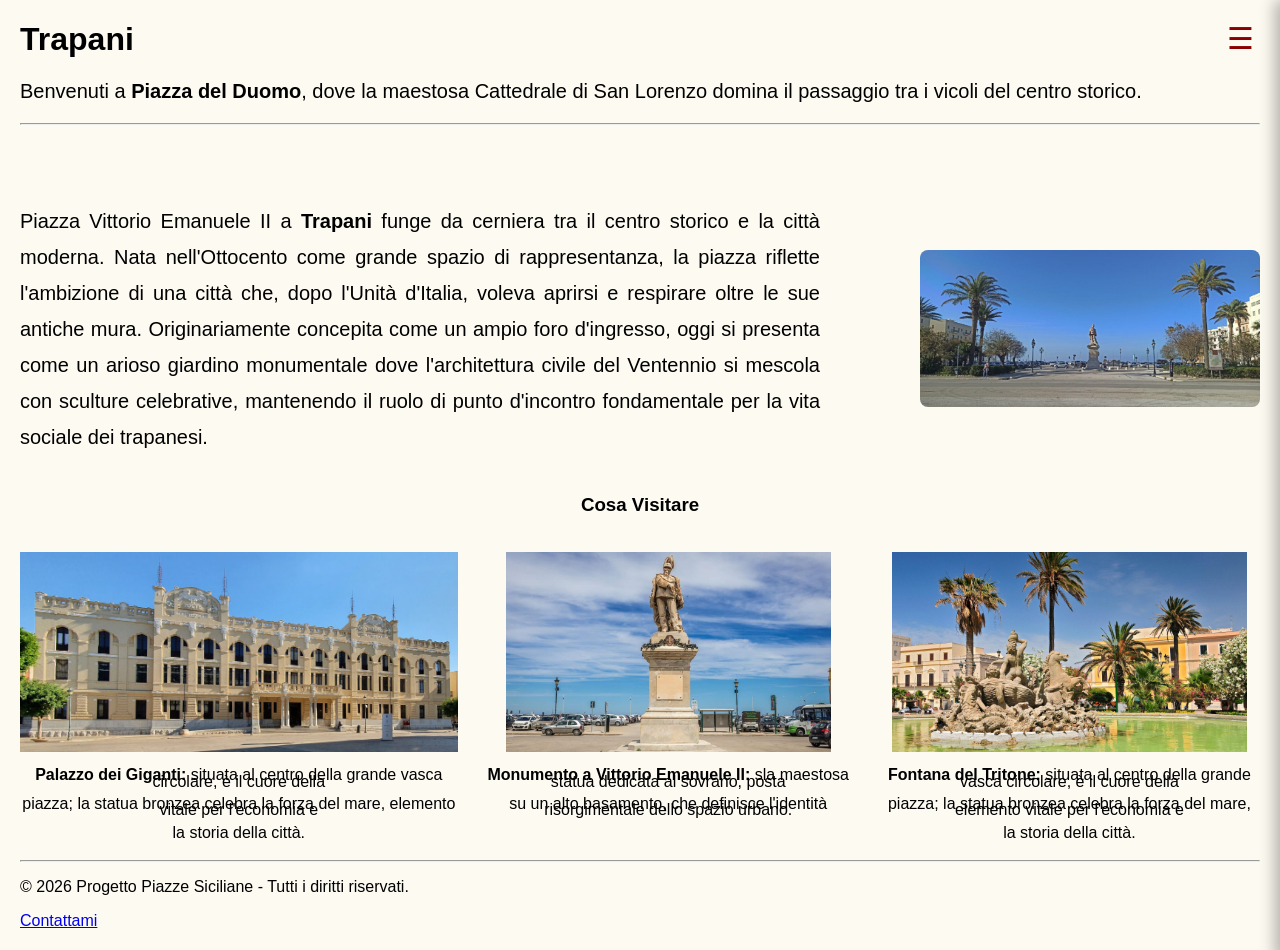
<file: pages/trapani.html>
<!DOCTYPE html>
<html lang="it">
<head>
    <meta charset="UTF-8">
    <title>Trapani - Piazza del Duomo</title>
    <link rel="stylesheet" href="../css/style.css"> 
</head> 
<body>
    <header>
        <h1>Trapani</h1>
        <p>Benvenuti a <strong>Piazza del Duomo</strong>, dove la maestosa Cattedrale di San Lorenzo domina il passaggio tra i vicoli del centro storico.</p>
        <hr>
    </header>
    <button class="hamburger" onclick="toggleMenu()"> ☰ </button>

    <nav id="menu-laterale" class="sidebar">
        <ul>
            <li><a href="../index.html">Home</a></li>
            <li><a href="agrigento.html">Agrigento - Piazza Pirandello</a></li>
            <li><a href="caltanissetta.html">Caltanissetta - Piazza Garibaldi</a></li>
            <li><a href="catania.html">Catania - Piazza del Duomo</a></li>
            <li><a href="enna.html">Enna - Piazza Vittorio Emanuele</a></li>
            <li><a href="messina.html">Messina Piazza del Duomo</a></li>
            <li><a href="palermo.html">Palermo - Piazza Pretoria</a></li>
            <li><a href="ragusa.html">Ragusa - Piazza Duomo(Ibla)</a></li>
            <li><a href="siracusa.html">Siracusa - Piazza del Duomo</a></li>
        </ul>
    </nav>

    <main>
        <article class="articolo-agrigento">
            <div class="container-flex1">
                <div class="testo-agrigento">
                    <p>Piazza Vittorio Emanuele II a <strong>Trapani</strong> funge da cerniera tra il centro storico e la città moderna. Nata nell'Ottocento come grande spazio di rappresentanza, la piazza riflette l'ambizione di una città che, dopo l'Unità d'Italia, voleva aprirsi e respirare oltre le sue antiche mura. Originariamente concepita come un ampio foro d'ingresso, oggi si presenta come un arioso giardino monumentale dove l'architettura civile del Ventennio si mescola con sculture celebrative, mantenendo il ruolo di punto d'incontro fondamentale per la vita sociale dei trapanesi.</p>
                </div>
                <div class="foto-agrigento">
                    <img src="../img/foto-carosello/trapani.jpg" alt="agringento immagine piazza">
                </div>
            </div>
            <section class="sezioine-attrazioni">
                <h1>Cosa Visitare</h1>
                <br>
                <div class="container-attrazioni">
                    <div class="card-attrazione">
                        <img src="../img/trapani/immag-centrale.jpg" alt="basilicata dell'immacolata">
                        <p><strong>Palazzo dei Giganti:</strong>  situata al centro della grande vasca circolare, è il cuore della
                        <p>piazza; la statua bronzea celebra la forza del mare, elemento vitale per l'economia e</p>
                        <p>la storia della città.</p>
                    </div>
                    <div class="card-attrazione">
                        <img src="../img/trapani/monumento-vittorio-emanuele-trapani-1024x631.jpg" alt="palazzo dei giganti">
                        <p><strong>Monumento a Vittorio Emanuele II:</strong> sla maestosa statua dedicata al sovrano, posta
                        <p>su un alto basamento, che definisce l'identità risorgimentale dello spazio urbano.</p>
                    </div>
                    <div class="card-attrazione">
                        <img src="../img/trapani/ST-fontana-del-tritone-1.jpg" alt="teatro">
                        <p><strong>Fontana del Tritone:</strong> situata al centro della grande vasca circolare, è il cuore della
                        <p>piazza; la statua bronzea celebra la forza del mare, elemento vitale per l'economia e</p>
                        <p>la storia della città.</p>

                    </div>
                </div>
                </section>
            </div>
        </article>
    </main>

    <footer>
        <hr>
        <p>&copy; 2026 Progetto Piazze Siciliane - Tutti i diritti riservati.</p>
        <nav>
            <a href="mailto:giuseppetricomi98@gmail.com">Contattami</a>
        </nav>
    </footer>
    <script src="../js/script.js"></script>
</body>
</html>
</file>
<file: css/style.css>
/* ==========================================
   STILI GENERALI (Body, Font, Colori)
   ========================================== */
body {
    overflow-x: hidden;
  margin: 20px;
  font-family: sans-serif;
  background-color: #fdfaf2;
}

header p {
    font-size: 20px;
}

.sidebar {
    position: fixed;
    right: -300px;
    top: 0;
    width: 300px;
    height: 100%;
    background-color: #2c241e;
    transition: 0.5s;
    padding-top: 60px;
    z-index: 999;
    box-shadow: -5px 0 15px rgba(0,0,0,0.3);
}


.sidebar.active {
    right: 0; 
}


.hamburger {
    font-size: 30px;
    cursor: pointer;
    background: none;
    border: none;
    position: fixed;
    right: 20px;
    top: 20px;
    z-index: 1000;
    color: #8b0000;
}

.sidebar ul { list-style: none; padding: 0; }
.sidebar li a {
    color: #fdfaf2;
    text-decoration: none;
    display: block;
    padding: 15px 20px;
    transition: color 0.3s, padding-left 0.5s;
}

.sidebar li a:hover{
    color: #d4af37;
    padding-left: 30px;
    background-color: rgba(255,255,255,0.05);
    border-left: 5px solid #d4af37;
}

/* ==========================================
   Home page
   ========================================== */
.carosello-nastro{
    display: flex;
    transition: transform 0.5s ease-in-out;
    width: fit-content;
}
.carosello-nastro img {
    width: 100%;
    height: 650px;
    flex-shrink: 0;
    object-fit: cover;
}

.carosello-cornice {
    width: 100%;
    margin: 0;
    overflow: hidden;
    position: relative;
}

.tasto-prev, .tasto-next {
    position: absolute;
    top: 50%;
    transform: translateY(-50%);
    font-size: 30px;
    background-color: rgba(0,0,0,0.5);
    color: white;
    z-index: 10;
    cursor: pointer;
    border: none;
    padding: 10px;
}

.tasto-prev {
    left: 10px;
}

.tasto-next {
    right: 10px;
}

.piazza-card.storico {
    width: 100%;
    background-color: #f9f9f9;
    padding: 30px;
    line-height: 1.8;
    border-left: 5px solid #d4af37;
    margin: 20px auto;
    color: #333;
}

.contenitore-flex {
    display: flex;
    gap: 40px;
    align-items: center;
}

.colonna-testo {
    flex: 2;
    text-align: justify;
}

.colonna-foto {
    flex: 1;
    display: flex;
    flex-direction: column;
    gap: 15px;
}

.colonna-foto img {
    width: 90%;
    border-radius: 8px;
    box-shadow: 2px 2px 10px rgba(0,0,0,0.1);
}

@media (max-width: 768px) {
    .contenitore-flex {
        flex-direction: column;
    }
}
   /* ==========================================
   Pagina Agrigento
   ========================================== */
.container-flex1 {
    padding-top: 50px;
    display: flex;
    gap: 40px;
    align-items: center;
    justify-content: flex-start;
}

.testo-agrigento {
    flex: 2;
    text-align: justify;
    line-height: 1.8;
}

.foto-agrigento {
    display: flex;
    flex: 1;
    flex-direction: column;
    gap: 15px;
    align-items: flex-end;
}

.testo-agrigento p {
    font-size: 20px;
}

.foto-agrigento img {
    width: 85%;
    height: auto;
    border-radius: 8px;
    margin-left: auto;
}

.sezioine-attrazioni h1 {
    text-align: center;
}

.container-attrazioni {
    display: flex;
    gap: 20px;
    justify-content: center;

}

.container-attrazioni p {
    line-height: 0.4;
}

.card-attrazione{
    flex: 1;
    text-align: center;
}

.card-attrazione img {
    height: 200px;
}

@media (max-width: 600px) {
  .container {
    flex-direction: column;
  }
}
   /* ==========================================
   Pagina 
   ========================================== */
</file>
